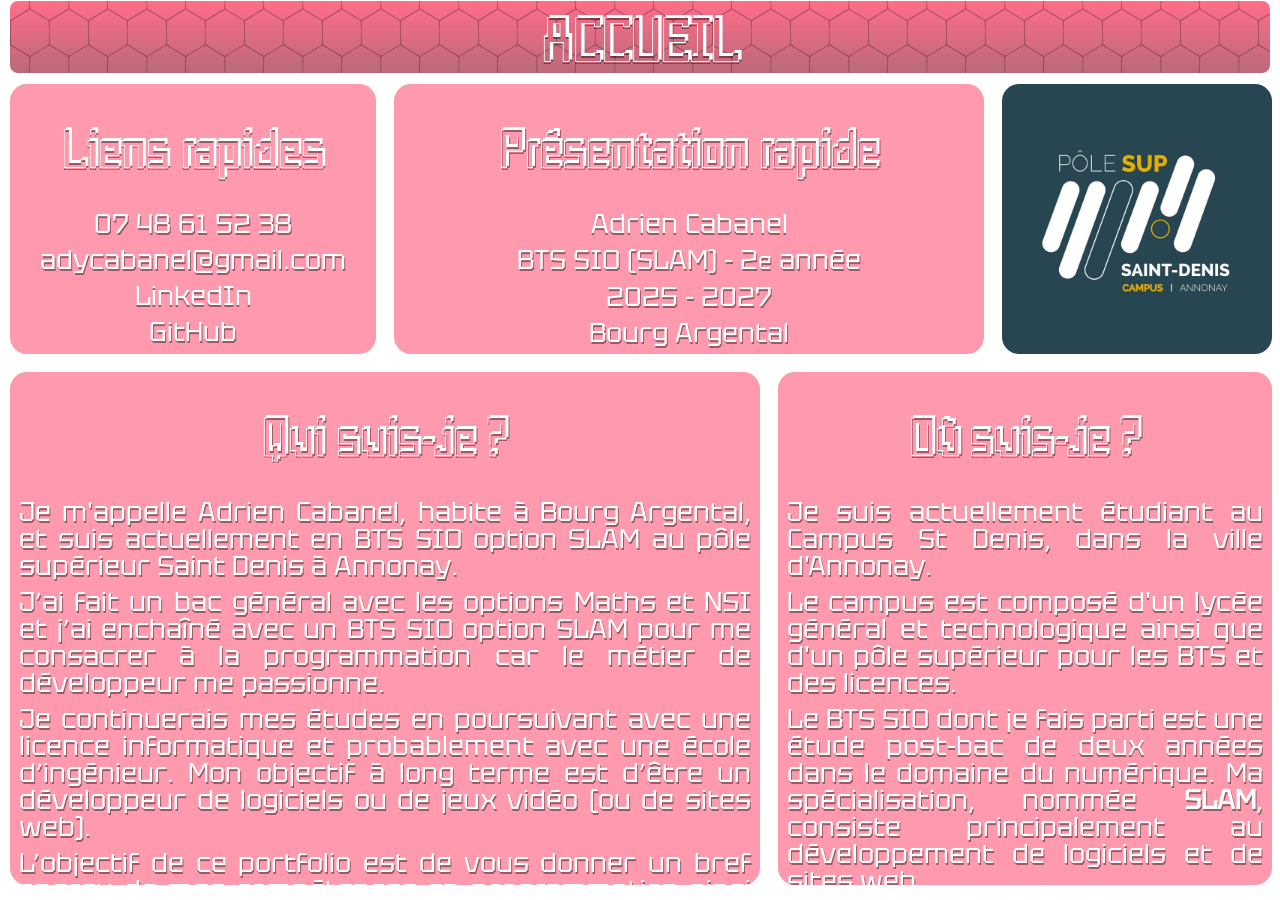
<file: Code/HTML/accueil.html>
<!DOCTYPE html>
<html lang="fr">
<link rel="stylesheet" href="../CSS/style.css">
	<head>
		<meta charset="UTF-8">
	</head>
		<body class="accueil">
			<header class="B01">ACCUEIL</header>
			
			<section class="r01">
				<article>
					<h1>Liens rapides</h1>
					<p>07 48 61 52 38</p>
					<p>adycabanel@gmail.com</p>
					<p>LinkedIn</p>
					<p>GitHub</p>
				</article>
			</section>
			
			<section class="r02">
				<article>
					<h1>Présentation rapide</h1>
					<p>Adrien Cabanel</p>
					<p>BTS SIO (SLAM) - 2<small>e</small> année</p>
					<p>2025 - 2027</p>
					<p>Bourg Argental</p>
				</article>
			</section>

			<section class="r03">
				<article>
					<img src="../../Assets/Images/schools_and_companies/pole_sup_st_denis.png" alt="Pôle sup. St Denis" />
				</article>
			</section>

			<section class="r04">
				<article>
					<h1>Qui suis-je ?</h1>
					<p>Je m'appelle Adrien Cabanel, habite à Bourg Argental, et suis actuellement en BTS SIO option SLAM au pôle supérieur Saint Denis à Annonay.</p>
					<p>J’ai fait un bac général avec les options Maths et NSI et j’ai enchaîné avec un BTS SIO option SLAM pour me consacrer à la programmation car le métier de développeur me passionne.</p>
					<p>Je continuerais mes études en poursuivant avec une licence informatique et probablement avec une école d’ingénieur. Mon objectif à long terme est d’être un développeur de logiciels ou de jeux vidéo (ou de sites web).</p>
					<p>L’objectif de ce portfolio est de vous donner un bref aperçu de mes compétences en programmation ainsi que de vous montrer les différents projets et stage réalisés.</p>
				</article>
			</section>

			<section class="r05">
				<article>
					<h1>Où suis-je ?</h1>
					<p>Je suis actuellement étudiant au Campus St Denis, dans la ville d'Annonay.</p>
					<p>Le campus est composé d'un lycée général et technologique ainsi que d'un pôle supérieur pour les BTS et des licences.</p>
					<p>Le BTS SIO dont je fais parti est une étude post-bac de deux années dans le domaine du numérique. Ma spécialisation, nommée <strong>SLAM</strong>, consiste principalement au développement de logiciels et de sites web.</p>
				</article>
			</section>

			<section class="r06">
				<article>
					<a href="mailto:adycabanel@gmail.com?subject=Contact via le Portfolio" target="_blank">
						<img class="icon" src="../../Assets/Images/others_icons/e-mail.png" alt="Lien courriel" />
					</a>
					<a href="https://www.linkedin.com/in/adrien-cabanel-4b7245231/" target="_blank">
						<img class="icon" src="../../Assets/Images/others_icons/linkedin.png" alt="LinkedIn" />
					</a>
					<a href="https://github.com/Adridrou42" target="_blank">
						<img class="icon" src="../../Assets/Images/devicons/github.svg" alt="GitHub" />
					</a>
				</article>
			</section>
		</body>

</html>
</file>
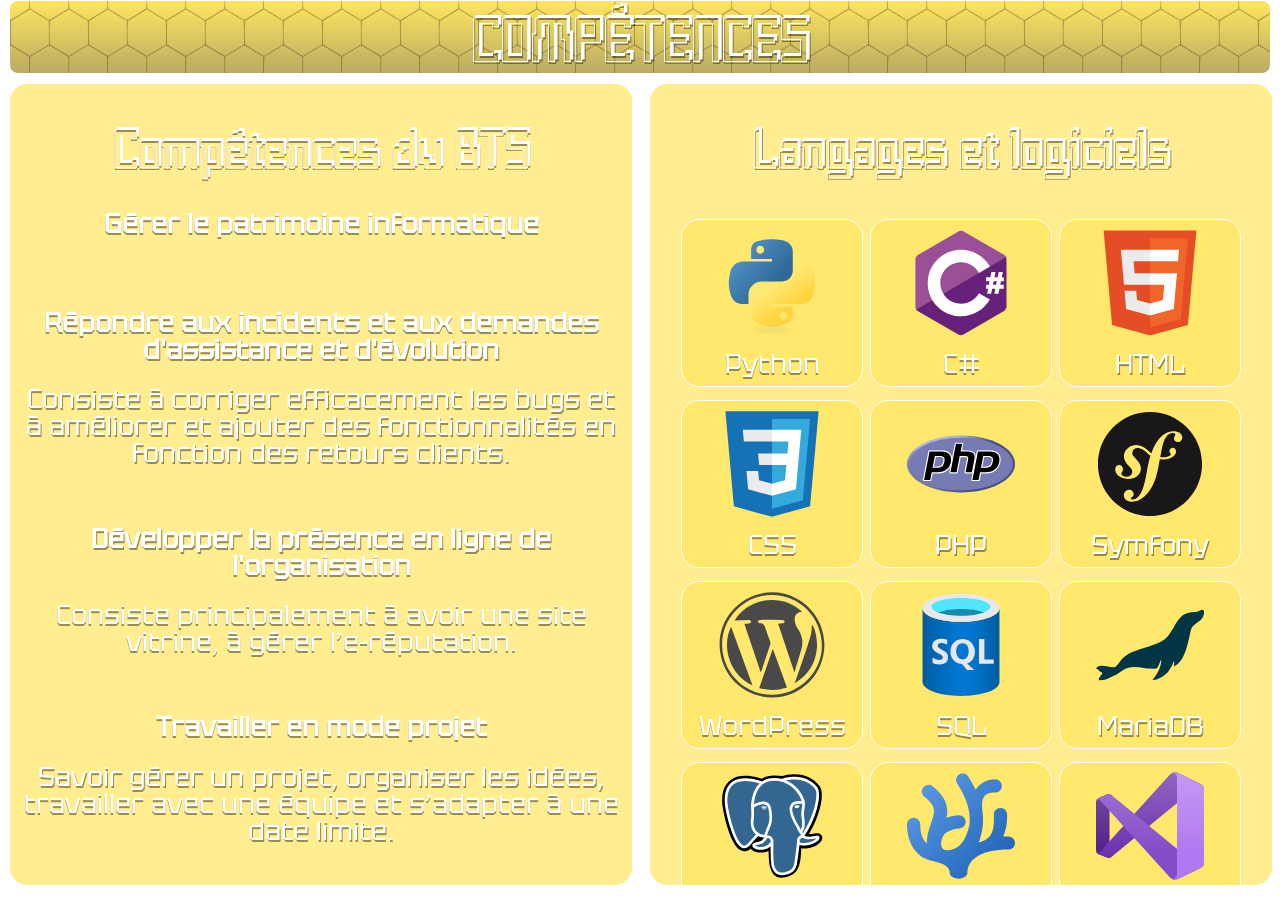
<file: Code/HTML/competences.html>
<!DOCTYPE html>
<html lang="fr">
<link rel="stylesheet" href="../CSS/style.css">
	<head>
		<meta charset="UTF-8">
	</head>
	<body class="competences page">
		<header class="B03">COMPÉTENCES</header>
		
        <section class="t01">
			<article class="langages">
				<h1>Langages et logiciels</h1>
				<article> <!-- Python -->
					<img class="prog_logo" alt="Python" src="../../Assets/Images/devicons/python.svg" />
					<br>Python
				</article>
				<article> <!-- C# -->
					<img class="prog_logo" alt="C#" src="../../Assets/Images/devicons/csharp.svg" />
					<br>C#
				</article>
				<article> <!-- HTML -->
					<img class="prog_logo" alt="HTML" src="../../Assets/Images/devicons/html.svg" />
					<br>HTML
				</article>
				<article> <!-- CSS -->
					<img class="prog_logo" alt="CSS" src="../../Assets/Images/devicons/css.svg" />
					<br>CSS
				</article>
				<article> <!-- PHP -->
					<img class="prog_logo" alt="PHP" src="../../Assets/Images/devicons/php.svg" />
					<br>PHP
				</article>
				<article> <!-- Symfony -->
					<img class="prog_logo" alt="Symfony" src="../../Assets/Images/devicons/symfony.svg" />
					<br>Symfony
				</article>
				<article> <!-- WordPress -->
					<img class="prog_logo" alt="WordPress" src="../../Assets/Images/devicons/wordpress.svg" />
					<br>WordPress
				</article>
				<article> <!-- SQL -->
					<img class="prog_logo" alt="SQL" src="../../Assets/Images/devicons/sql.svg" />
					<br>SQL
				</article>
				<article> <!-- MariaDB -->
					<img class="prog_logo" alt="MariaDB" src="../../Assets/Images/devicons/mariadb.svg" />
					<br>MariaDB
				</article>
				<article> <!-- PostgreSQL -->
					<img class="prog_logo" alt="PostgreSQL" src="../../Assets/Images/devicons/postgresql.svg" />
					<br>PostgreSQL
				</article>
				<article> <!-- VSCodium -->
					<img class="prog_logo" alt="VSCodium" src="../../Assets/Images/devicons/vscodium.svg" />
					<br>VSCodium
				</article>
				<article> <!-- Visual Studio -->
					<img class="prog_logo" alt="Visual Studio" src="../../Assets/Images/devicons/visualstudio.svg" />
					<br>Visual Studio
				</article>
				<article> <!-- Rider -->
					<img class="prog_logo" alt="Rider" src="../../Assets/Images/devicons/rider.svg" />
					<br>Rider
				</article>
				<article> <!-- Godot -->
					<img class="prog_logo" alt="Godot" src="../../Assets/Images/devicons/godot.svg" />
					<br>Godot
				</article>
				<article> <!-- Git -->
					<img class="prog_logo" alt="Git" src="../../Assets/Images/devicons/git.svg" />
					<br>Git
				</article>
				<article> <!-- Apache -->
					<img class="prog_logo" alt="Apache" src="../../Assets/Images/devicons/apache.svg" />
					<br>Apache
				</article>
				<article> <!-- Trello -->
					<img class="prog_logo" alt="Trello" src="../../Assets/Images/devicons/trello.svg" />
					<br>Trello
				</article>
				<br><br>
			</article>
		</section>

		<section class="t02">
			<article>
				<h1>Compétences du BTS</h1>

				<h2>Gérer le patrimoine informatique</h2>
				<br>

				<h2>Répondre aux incidents et aux demandes d'assistance et d'évolution</h2>
				<p>Consiste à corriger efficacement les bugs et à améliorer et ajouter des fonctionnalités en fonction des retours clients.</p>
				<br>

				<h2>Développer la présence en ligne de l'organisation</h2>
				<p>Consiste principalement à avoir une site vitrine, à gérer l’e-réputation.</p>
				<br>

				<h2>Travailler en mode projet</h2>
				<p>Savoir gérer un projet, organiser les idées, travailler avec une équipe et s’adapter à une date limite.</p>
				<br>

				<h2>Mettre à disposition des utilisateurs un service informatique</h2>
				<br>

				<h2>Organiser son développement professionnel</h2>
				<p>Consiste à savoir travailler en autonomie, sur différents projets et sur différents environnements de travail.</p>
			</article>
		</section>
	</body>
</html>
</file>
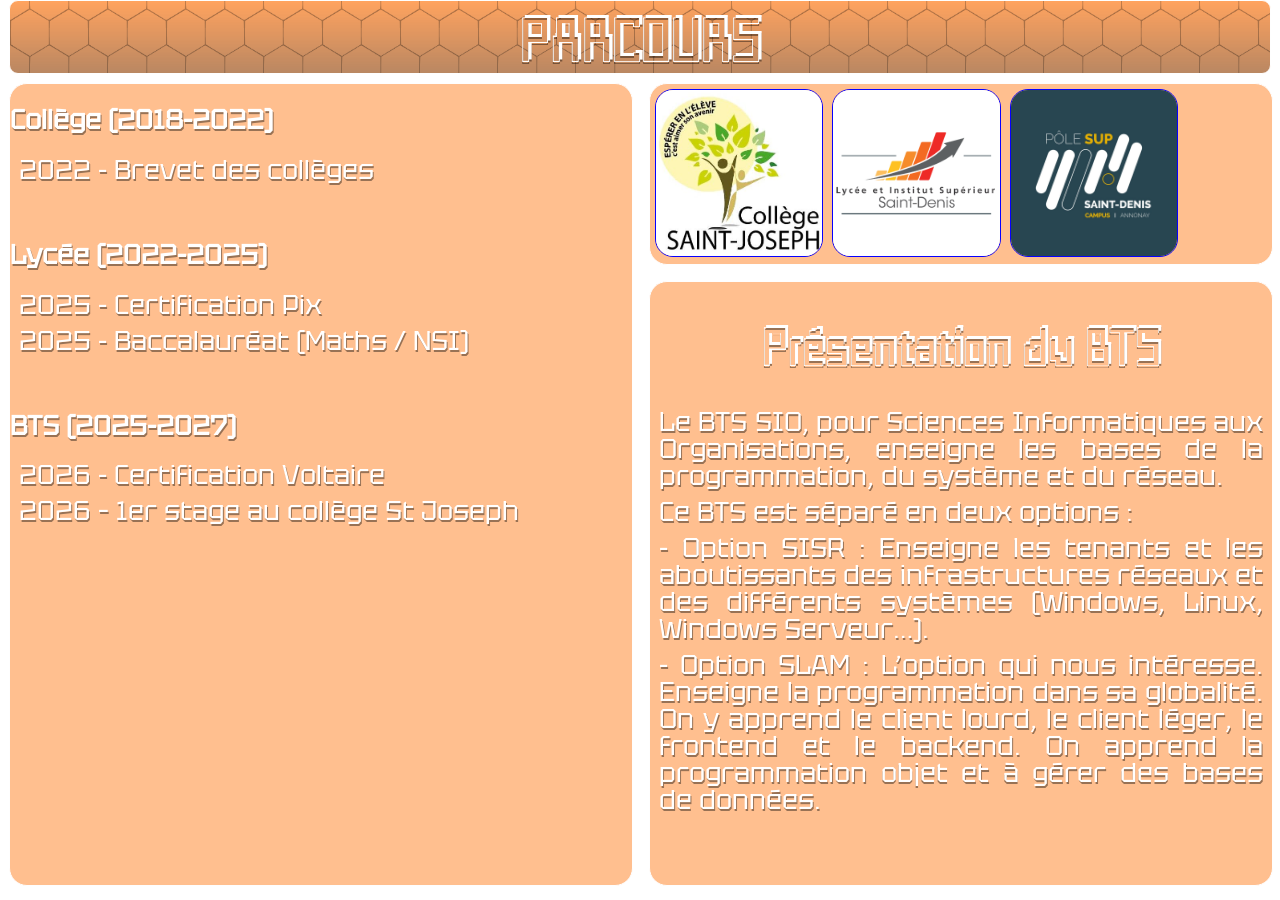
<file: Code/HTML/parcours.html>
<!DOCTYPE html>
<html lang="fr">
<link rel="stylesheet" href="../CSS/style.css">
	<head>
		<meta charset="UTF-8">
	</head>

	<body class="parcours page">
		<header class="B02">PARCOURS</header>
		

		<section class="s01">
			<article>
			<img src="../../Assets/Images/schools_and_companies/college_st_joseph.png" alt="Collège St Joseph" />
			<img src="../../Assets/Images/schools_and_companies/lycee_st_denis.png" alt="Lycée St Denis" />
			<img src="../../Assets/Images/schools_and_companies/pole_sup_st_denis.png" alt="Pôle sup. St Denis" />
			</article>
		</section>
		<section class="s02">
			<article>
				<h2>Collège (2018-2022)</h2>
				<p>2022 - Brevet des collèges</p>
				<br>
				<h2>Lycée (2022-2025)</h2>
				<p>2025 - Certification Pix</p>
				<p>2025 - Baccalauréat (Maths / NSI)</p>
				<br>
				<h2>BTS (2025-2027)</h2>
				<p>2026 - Certification Voltaire</p>
				<p>2026 – 1er stage au collège St Joseph</p>
			</article>
		</section>
		<section class="s03">
			<article>
				<h1>Présentation du BTS</h1>
				<p>Le BTS SIO, pour Sciences Informatiques aux Organisations, enseigne les bases de la programmation, du système et du réseau.</p>
				<p>Ce BTS est séparé en deux options :</p>
				<p>- Option SISR : Enseigne les tenants et les aboutissants des infrastructures réseaux et des différents systèmes (Windows, Linux, Windows Serveur…).</p>
				<p>- Option SLAM : L’option qui nous intéresse. Enseigne la programmation dans sa globalité. On y apprend le client lourd, le client léger, le frontend et le backend. On apprend la programmation objet et à gérer des bases de données. </p>
			</article>
		</section>
	</body>
</html>
</file>
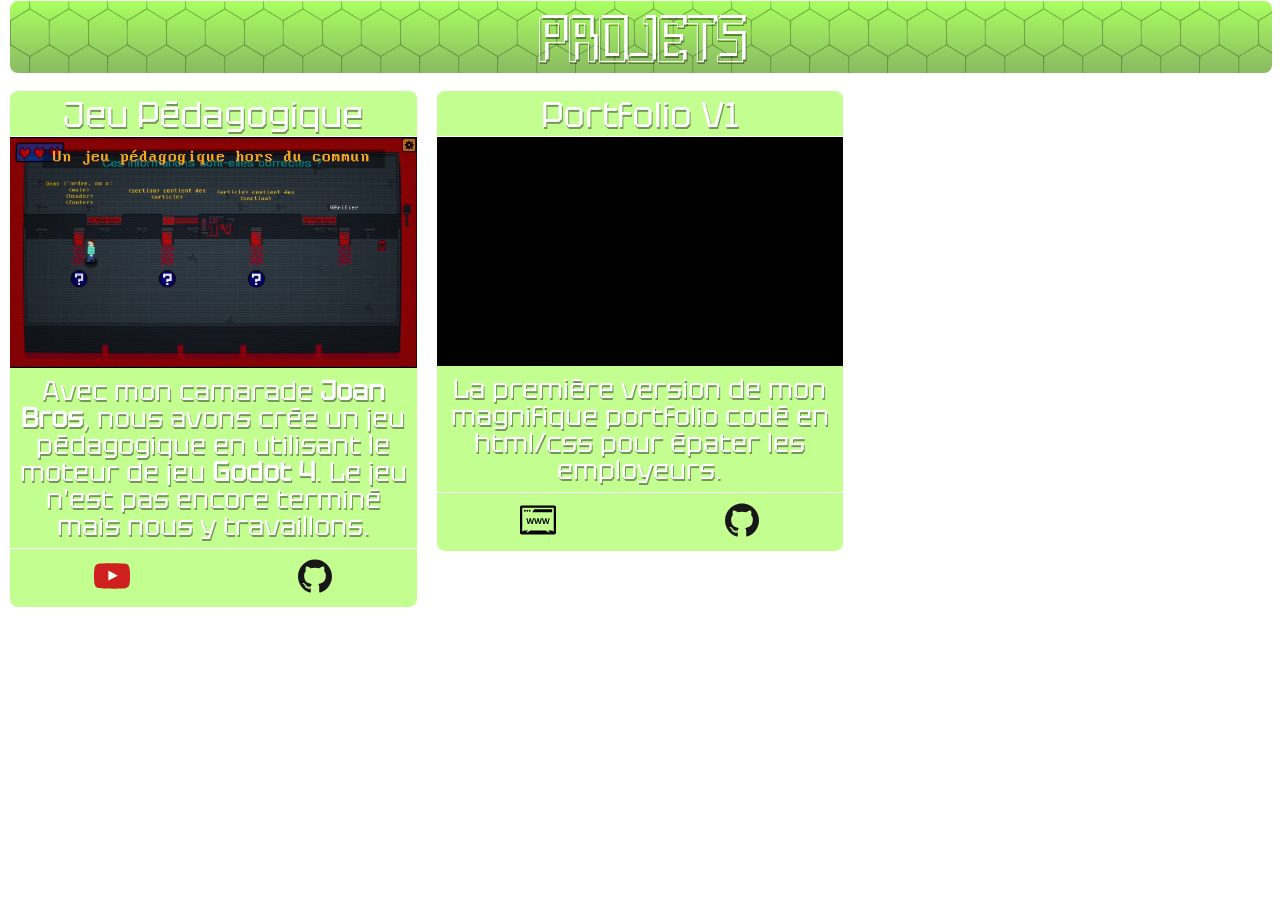
<file: Code/HTML/projets.html>
<!DOCTYPE html>
<html lang="fr">
<link rel="stylesheet" href="../CSS/style.css">
	<head>
		<meta charset="UTF-8">
	</head>
	<body class="projets page">
		<header class="B04">PROJETS</header>
		<main>

			<article>
				<div class="article_header">
					Jeu Pédagogique
				</div>
				<video loop autoplay><source src="../../Assets/Media/projects_video/jeu_pedagogique.webm" type="video/webm"></video>
				<p>Avec mon camarade <strong>Joan Bros</strong>, nous avons crée un jeu pédagogique en utilisant le moteur de jeu <strong>Godot 4</strong>. Le jeu n'est pas encore terminé mais nous y travaillons.</p>
				<div class="article_footer">
					<a href="https://youtu.be/sFs1Bs4XS9s" target="_blank"><img class="icon" alt="Youtube" src="../../Assets/Images/devicons/youtube.svg" /></a>
					<a href="https://github.com/Joanbros/JeuPedago" target="_blank"><img class="icon" alt="GitHub" src="../../Assets/Images/devicons/github.svg" /></a>
				</div>
			</article>

			<article>
				<div class="article_header">
					Portfolio V1
				</div>
				<video loop autoplay><source src="../../Assets/Media/projects_video/portfolio_v1.webm" type="video/webm"></video>	
				<p>La première version de mon magnifique portfolio codé en html/css pour épater les employeurs.</p>
				<div class="article_footer">
					<a href="https://adridrou42.github.io/Portfolio/" target="_blank"><img class="icon" alt="Page Web" src="../../Assets/Images/devicons/www.svg" /></a>
					<a href="https://github.com/Adridrou42/Portfolio" target="_blank"><img class="icon" alt="GitHub" src="../../Assets/Images/devicons/github.svg" /></a>
				</div>
			</article>

		</main>
	</body>
</html>
</file>
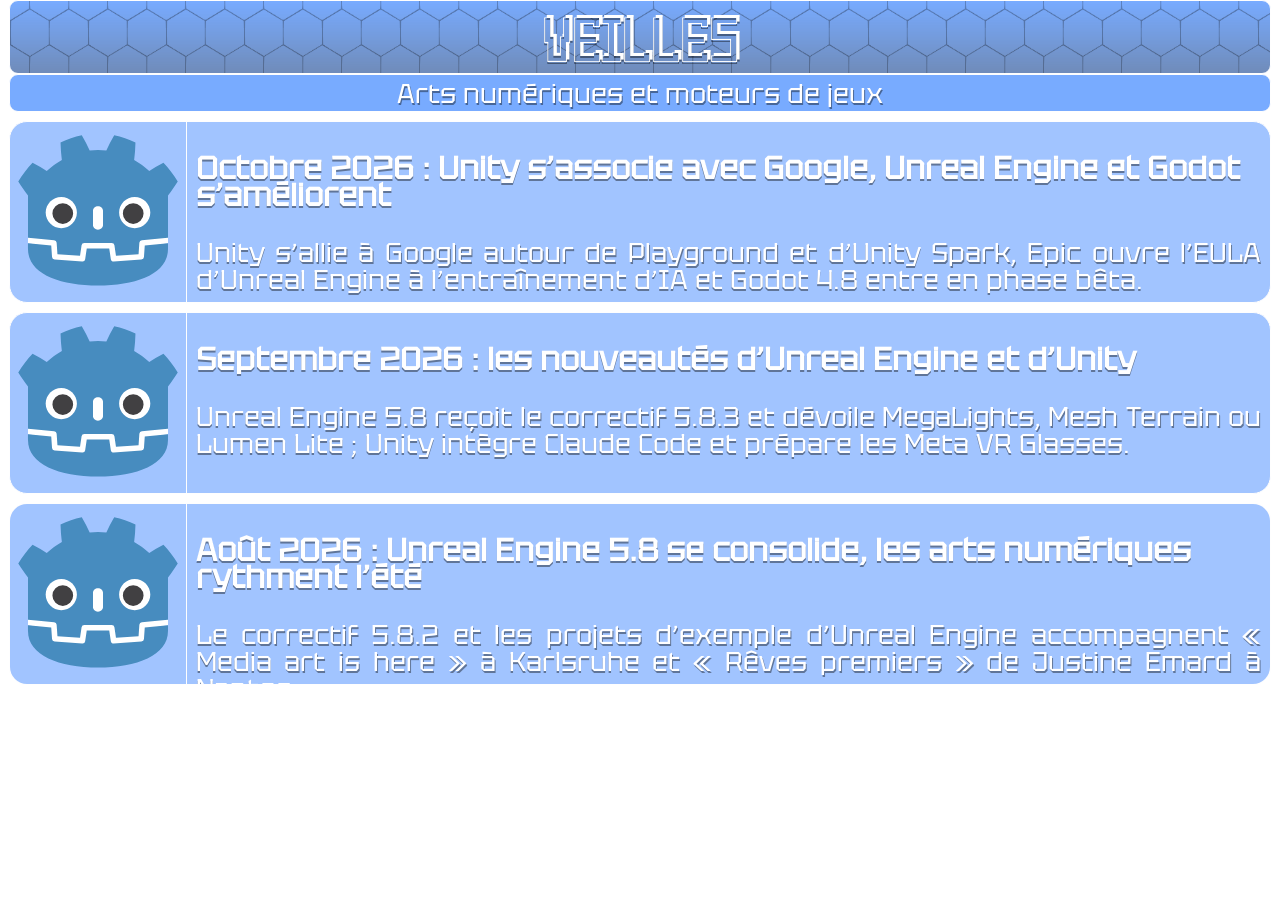
<file: Code/HTML/veilles.html>
<!DOCTYPE html>
<html lang="fr">
	<head>
		<meta charset="UTF-8">
		<title>Veilles technologiques</title>
		<link rel="stylesheet" href="../CSS/style.css">
	</head>
	<body class="veilles page">
		<header class="B05">VEILLES</header>
		<header class="B05 veille_header">Arts numériques et moteurs de jeux</header>
		
		<a href="veilles/2026-10.html">
			<article>
				<aside>
					<img src="../../Assets/Images/devicons/godot.svg"/>
				</aside>
				<h3>
					Octobre 2026 : Unity s’associe avec Google, Unreal Engine et Godot s’améliorent
				</h3>
				<p>Unity s’allie à Google autour de Playground et d’Unity Spark, Epic ouvre l’EULA d’Unreal Engine à l’entraînement d’IA et Godot 4.8 entre en phase bêta.</p>
			</article>
		</a>
		<a href="veilles/2026-09.html">
			<article>
				<aside>
					<img src="../../Assets/Images/devicons/godot.svg"/>
				</aside>
				<h3>
					Septembre 2026 : les nouveautés d’Unreal Engine et d’Unity
				</h3>
				<p>Unreal Engine 5.8 reçoit le correctif 5.8.3 et dévoile MegaLights, Mesh Terrain ou Lumen Lite ; Unity intègre Claude Code et prépare les Meta VR Glasses.</p>
			</article>
		</a>
		<a href="veilles/2026-08.html">
			<article>
				<aside>
					<img src="../../Assets/Images/devicons/godot.svg"/>
				</aside>
				<h3>
					Août 2026 : Unreal Engine 5.8 se consolide, les arts numériques rythment l’été
				</h3>
				<p>Le correctif 5.8.2 et les projets d’exemple d’Unreal Engine accompagnent « Media art is here » à Karlsruhe et « Rêves premiers » de Justine Emard à Nantes.</p>
			</article>
		</a>
	</body>
</html>
</file>
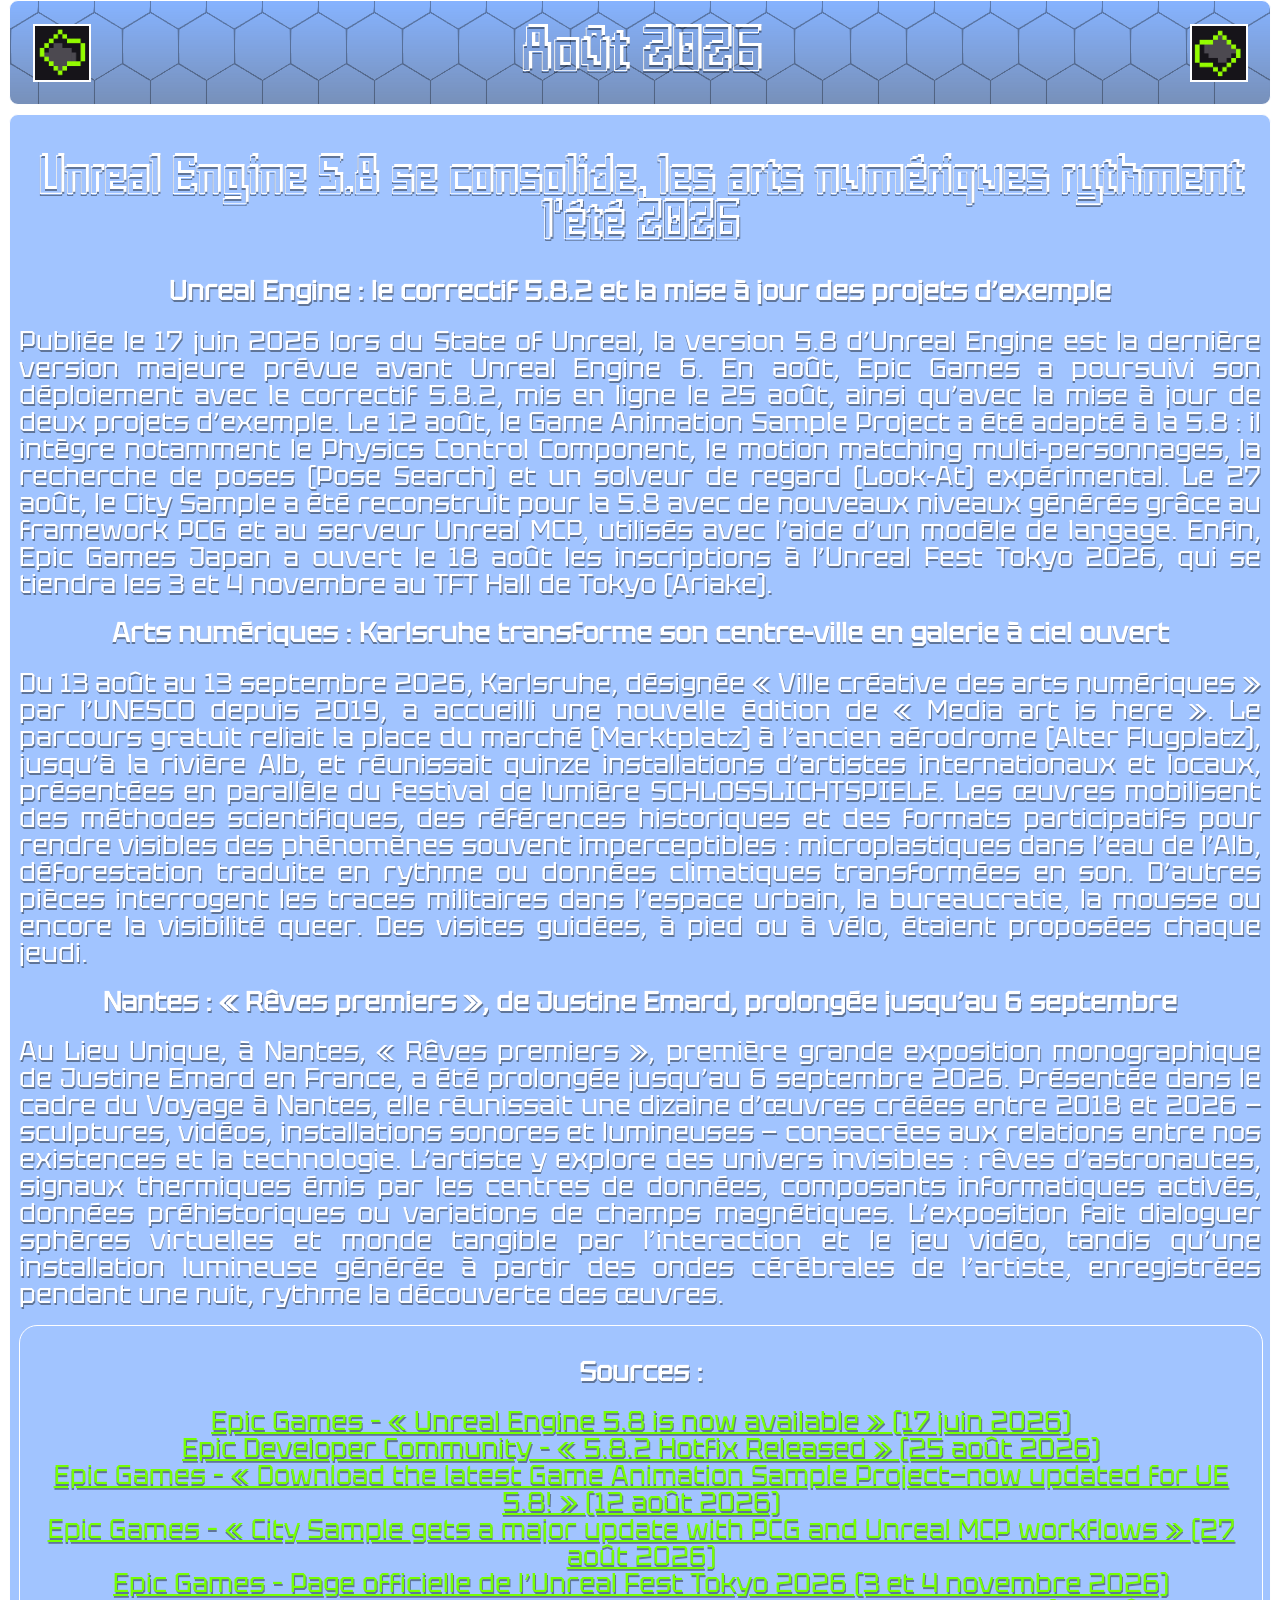
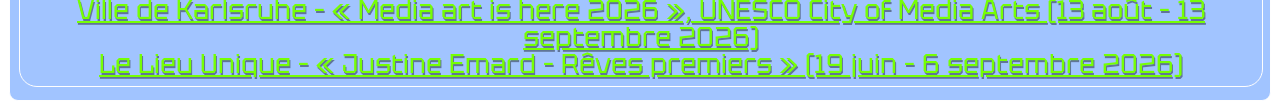
<file: Code/HTML/veilles/2026-08.html>
<!DOCTYPE html>
<html lang="fr">
<head>
    <meta charset="utf-8">
    <title>Veille technologique – Août 2026</title>
    <link rel="stylesheet" href="../../CSS/style.css">
</head>

<body class="article_veille">
    <header>
        <a href="./2026-08.html"><img class="header_left" src="../../../Assets/Images/others_icons/left.jpg" alt="Précédent"></a>
        <p>Août 2026</p>
        <a href="./2026-09.html"><img class="header_right" src="../../../Assets/Images/others_icons/right.jpg" alt="Suivant"></a>
    </header>

    <main>
        <h1>Unreal Engine 5.8 se consolide, les arts numériques rythment l’été 2026</h1>
        
        <h2>Unreal Engine : le correctif 5.8.2 et la mise à jour des projets d’exemple</h2>
        <p>
            Publiée le 17 juin 2026 lors du State of Unreal, la version 5.8 d’Unreal Engine est la
            dernière version majeure prévue avant Unreal Engine 6. En août, Epic Games a poursuivi
            son déploiement avec le correctif 5.8.2, mis en ligne le 25 août, ainsi qu’avec la mise à
            jour de deux projets d’exemple. Le 12 août, le Game Animation Sample Project a été adapté
            à la 5.8 : il intègre notamment le Physics Control Component, le motion matching
            multi-personnages, la recherche de poses (Pose Search) et un solveur de regard (Look-At)
            expérimental. Le 27 août, le City Sample a été reconstruit pour la 5.8 avec de nouveaux
            niveaux générés grâce au framework PCG et au serveur Unreal MCP, utilisés avec l’aide
            d’un modèle de langage. Enfin, Epic Games Japan a ouvert le 18 août les inscriptions à
            l’Unreal Fest Tokyo 2026, qui se tiendra les 3 et 4 novembre au TFT Hall de Tokyo (Ariake).
        </p>

        <h2>Arts numériques : Karlsruhe transforme son centre-ville en galerie à ciel ouvert</h2>
        <p>
            Du 13 août au 13 septembre 2026, Karlsruhe, désignée « Ville créative des arts numériques »
            par l’UNESCO depuis 2019, a accueilli une nouvelle édition de « Media art is here ». Le
            parcours gratuit reliait la place du marché (Marktplatz) à l’ancien aérodrome (Alter
            Flugplatz), jusqu’à la rivière Alb, et réunissait quinze installations d’artistes
            internationaux et locaux, présentées en parallèle du festival de lumière
            SCHLOSSLICHTSPIELE. Les œuvres mobilisent des méthodes scientifiques, des références
            historiques et des formats participatifs pour rendre visibles des phénomènes souvent
            imperceptibles : microplastiques dans l’eau de l’Alb, déforestation traduite en rythme ou
            données climatiques transformées en son. D’autres pièces interrogent les traces militaires
            dans l’espace urbain, la bureaucratie, la mousse ou encore la visibilité queer. Des visites
            guidées, à pied ou à vélo, étaient proposées chaque jeudi.
        </p>

        <h2>Nantes : « Rêves premiers », de Justine Emard, prolongée jusqu’au 6 septembre</h2>
        <p>
            Au Lieu Unique, à Nantes, « Rêves premiers », première grande exposition monographique de
            Justine Emard en France, a été prolongée jusqu’au 6 septembre 2026. Présentée dans le cadre
            du Voyage à Nantes, elle réunissait une dizaine d’œuvres créées entre 2018 et 2026 —
            sculptures, vidéos, installations sonores et lumineuses — consacrées aux relations entre
            nos existences et la technologie. L’artiste y explore des univers invisibles : rêves
            d’astronautes, signaux thermiques émis par les centres de données, composants informatiques
            activés, données préhistoriques ou variations de champs magnétiques. L’exposition fait
            dialoguer sphères virtuelles et monde tangible par l’interaction et le jeu vidéo, tandis
            qu’une installation lumineuse générée à partir des ondes cérébrales de l’artiste,
            enregistrées pendant une nuit, rythme la découverte des œuvres.
        </p>
        <article>
            <h2>Sources :</h2>
            <a target="_blank" href="https://www.unrealengine.com/news/unreal-engine-5-8-is-now-available">Epic Games – « Unreal Engine 5.8 is now available » (17 juin 2026)</a><br>
            <a target="_blank" href="https://forums.unrealengine.com/t/5-8-2-hotfix-released/2746335">Epic Developer Community – « 5.8.2 Hotfix Released » (25 août 2026)</a><br>
            <a target="_blank" href="https://www.unrealengine.com/tech-blog/download-the-latest-game-animation-sample-project-now-updated-for-ue-5-8">Epic Games – « Download the latest Game Animation Sample Project—now updated for UE 5.8! » (12 août 2026)</a><br>
            <a target="_blank" href="https://www.unrealengine.com/learning/city-sample-gets-a-major-update-with-pcg-and-unreal-mcp-workflows">Epic Games – « City Sample gets a major update with PCG and Unreal MCP workflows » (27 août 2026)</a><br>
            <a target="_blank" href="https://www.unrealengine.com/events/unreal-fest-tokyo-2026">Epic Games – Page officielle de l’Unreal Fest Tokyo 2026 (3 et 4 novembre 2026)</a><br>
            <a target="_blank" href="https://www.cityofmediaarts.de/en/events/media-art-is-here-2026">Ville de Karlsruhe – « Media art is here 2026 », UNESCO City of Media Arts (13 août – 13 septembre 2026)</a><br>
            <a target="_blank" href="https://www.lelieuunique.com/evenement/exposition-reves-premiers-justine-emard">Le Lieu Unique – « Justine Emard – Rêves premiers » (19 juin – 6 septembre 2026)</a>
        </article>
    </main>
</body>
</html>
</file>
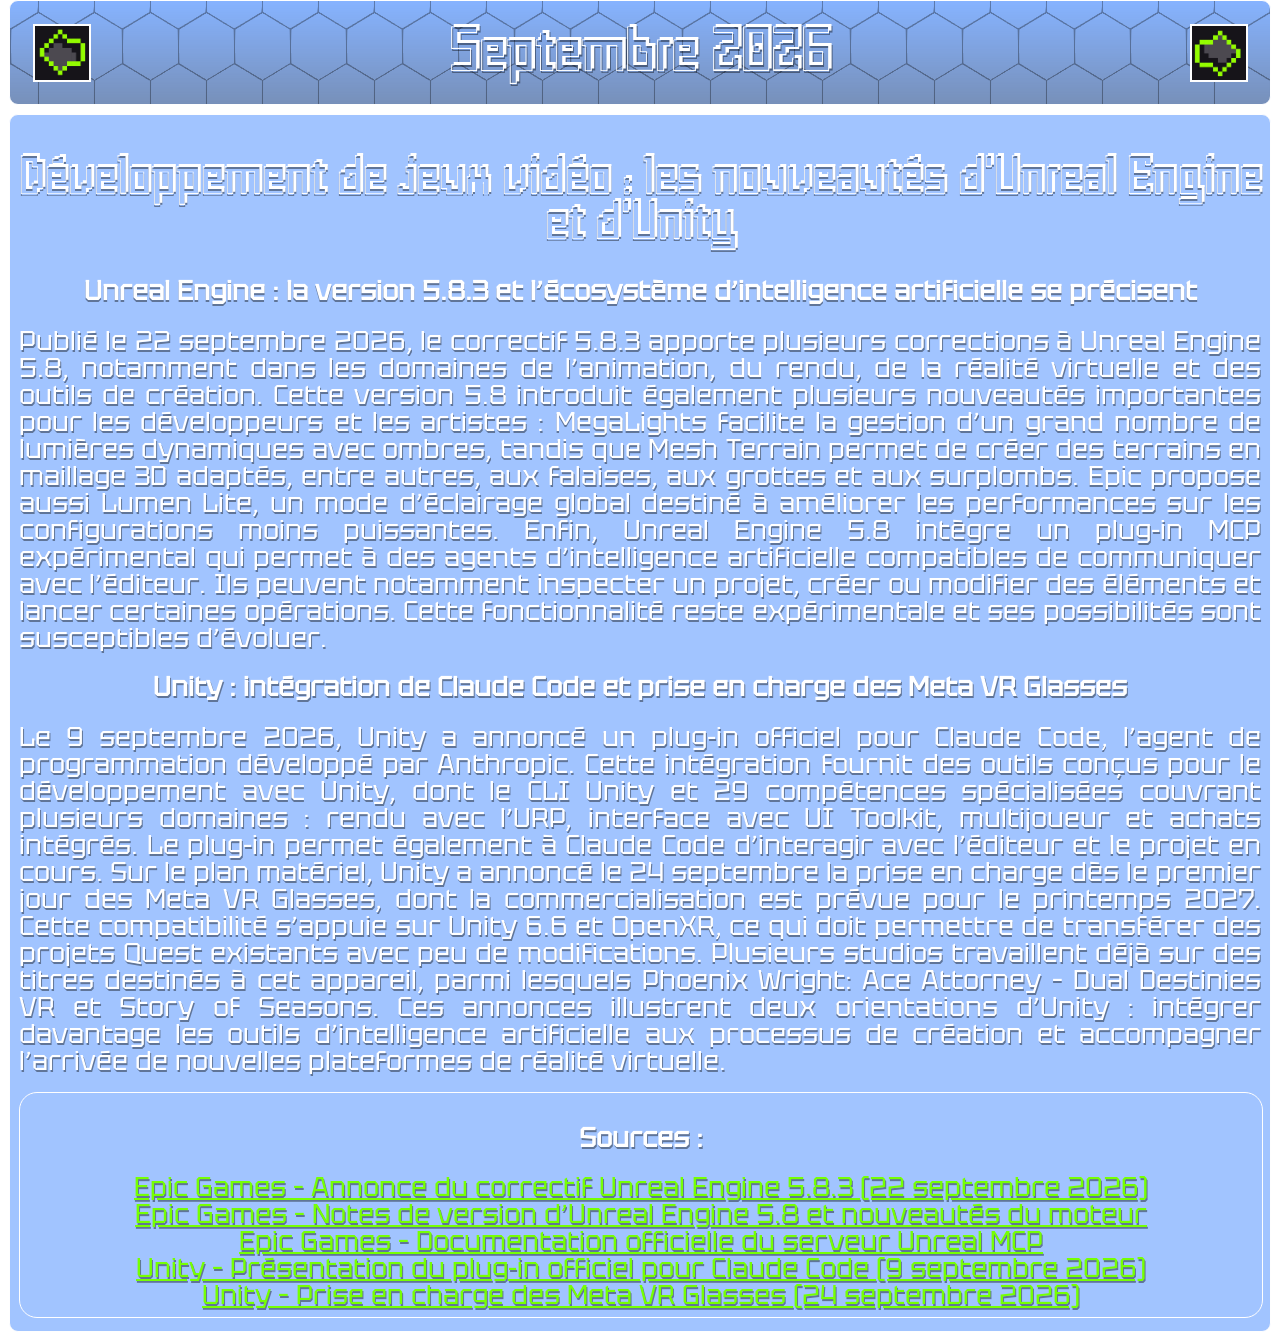
<file: Code/HTML/veilles/2026-09.html>
<!DOCTYPE html>
<html lang="fr">
<link rel="stylesheet" href="../../CSS/style.css">
<head>
    <meta charset="utf-8">
    <title>Veille technologique – Septembre 2026</title>
</head>

<body class="article_veille">
    <header>
        <a href="./2026-08.html"><img class="header_left" src="../../../Assets/Images/others_icons/left.jpg" alt="Précédent"></a>
        <p>Septembre 2026</p>
        <a href="./2026-10.html"><img class="header_right" src="../../../Assets/Images/others_icons/right.jpg" alt="Suivant"></a>
    </header>

    <main>
        <h1>Développement de jeux vidéo : les nouveautés d’Unreal Engine et d’Unity</h1>
        
        <h2>Unreal Engine : la version 5.8.3 et l’écosystème d’intelligence artificielle se précisent</h2>
        <p>
            Publié le 22 septembre 2026, le correctif 5.8.3 apporte plusieurs corrections à Unreal Engine 5.8,
            notamment dans les domaines de l’animation, du rendu, de la réalité virtuelle et des outils de création.
            Cette version 5.8 introduit également plusieurs nouveautés importantes pour les développeurs et les artistes :
            MegaLights facilite la gestion d’un grand nombre de lumières dynamiques avec ombres, tandis que Mesh Terrain
            permet de créer des terrains en maillage 3D adaptés, entre autres, aux falaises, aux grottes et aux surplombs.
            Epic propose aussi Lumen Lite, un mode d’éclairage global destiné à améliorer les performances sur les
            configurations moins puissantes. Enfin, Unreal Engine 5.8 intègre un plug-in MCP expérimental qui permet
            à des agents d’intelligence artificielle compatibles de communiquer avec l’éditeur. Ils peuvent notamment
            inspecter un projet, créer ou modifier des éléments et lancer certaines opérations. Cette fonctionnalité
            reste expérimentale et ses possibilités sont susceptibles d’évoluer.
        </p>

        <h2>Unity : intégration de Claude Code et prise en charge des Meta VR Glasses</h2>
        <p>
            Le 9 septembre 2026, Unity a annoncé un plug-in officiel pour Claude Code, l’agent de programmation
            développé par Anthropic. Cette intégration fournit des outils conçus pour le développement avec Unity,
            dont le CLI Unity et 29 compétences spécialisées couvrant plusieurs domaines : rendu avec l’URP,
            interface avec UI Toolkit, multijoueur et achats intégrés. Le plug-in permet également à Claude Code
            d’interagir avec l’éditeur et le projet en cours. Sur le plan matériel, Unity a annoncé le 24 septembre
            la prise en charge dès le premier jour des Meta VR Glasses, dont la commercialisation est prévue pour
            le printemps 2027. Cette compatibilité s’appuie sur Unity 6.6 et OpenXR, ce qui doit permettre de
            transférer des projets Quest existants avec peu de modifications. Plusieurs studios travaillent déjà
            sur des titres destinés à cet appareil, parmi lesquels Phoenix Wright: Ace Attorney – Dual Destinies VR
            et Story of Seasons. Ces annonces illustrent deux orientations d’Unity : intégrer davantage les outils
            d’intelligence artificielle aux processus de création et accompagner l’arrivée de nouvelles plateformes
            de réalité virtuelle.
        </p>
        <article>
            <h2>Sources :</h2>
            <a target="_blank" href="https://forums.unrealengine.com/t/5-8-3-hotfix-released/2833315">Epic Games – Annonce du correctif Unreal Engine 5.8.3 (22 septembre 2026)</a><br>
            <a target="_blank" href="https://dev.epicgames.com/documentation/unreal-engine/unreal-engine-5-8-release-notes?lang=en-US">Epic Games – Notes de version d’Unreal Engine 5.8 et nouveautés du moteur</a><br>
            <a target="_blank" href="https://dev.epicgames.com/documentation/unreal-engine/unreal-mcp-in-unreal-editor?application_version=5.8">Epic Games – Documentation officielle du serveur Unreal MCP</a><br>
            <a target="_blank" href="https://unity.com/blog/unity-plugin-for-claude-code">Unity – Présentation du plug-in officiel pour Claude Code (9 septembre 2026)</a><br>
            <a target="_blank" href="https://unity.com/blog/build-for-meta-vr-glasses-with-unity">Unity – Prise en charge des Meta VR Glasses (24 septembre 2026)</a>
        </article>
    </main>
</body>
</html>
</file>
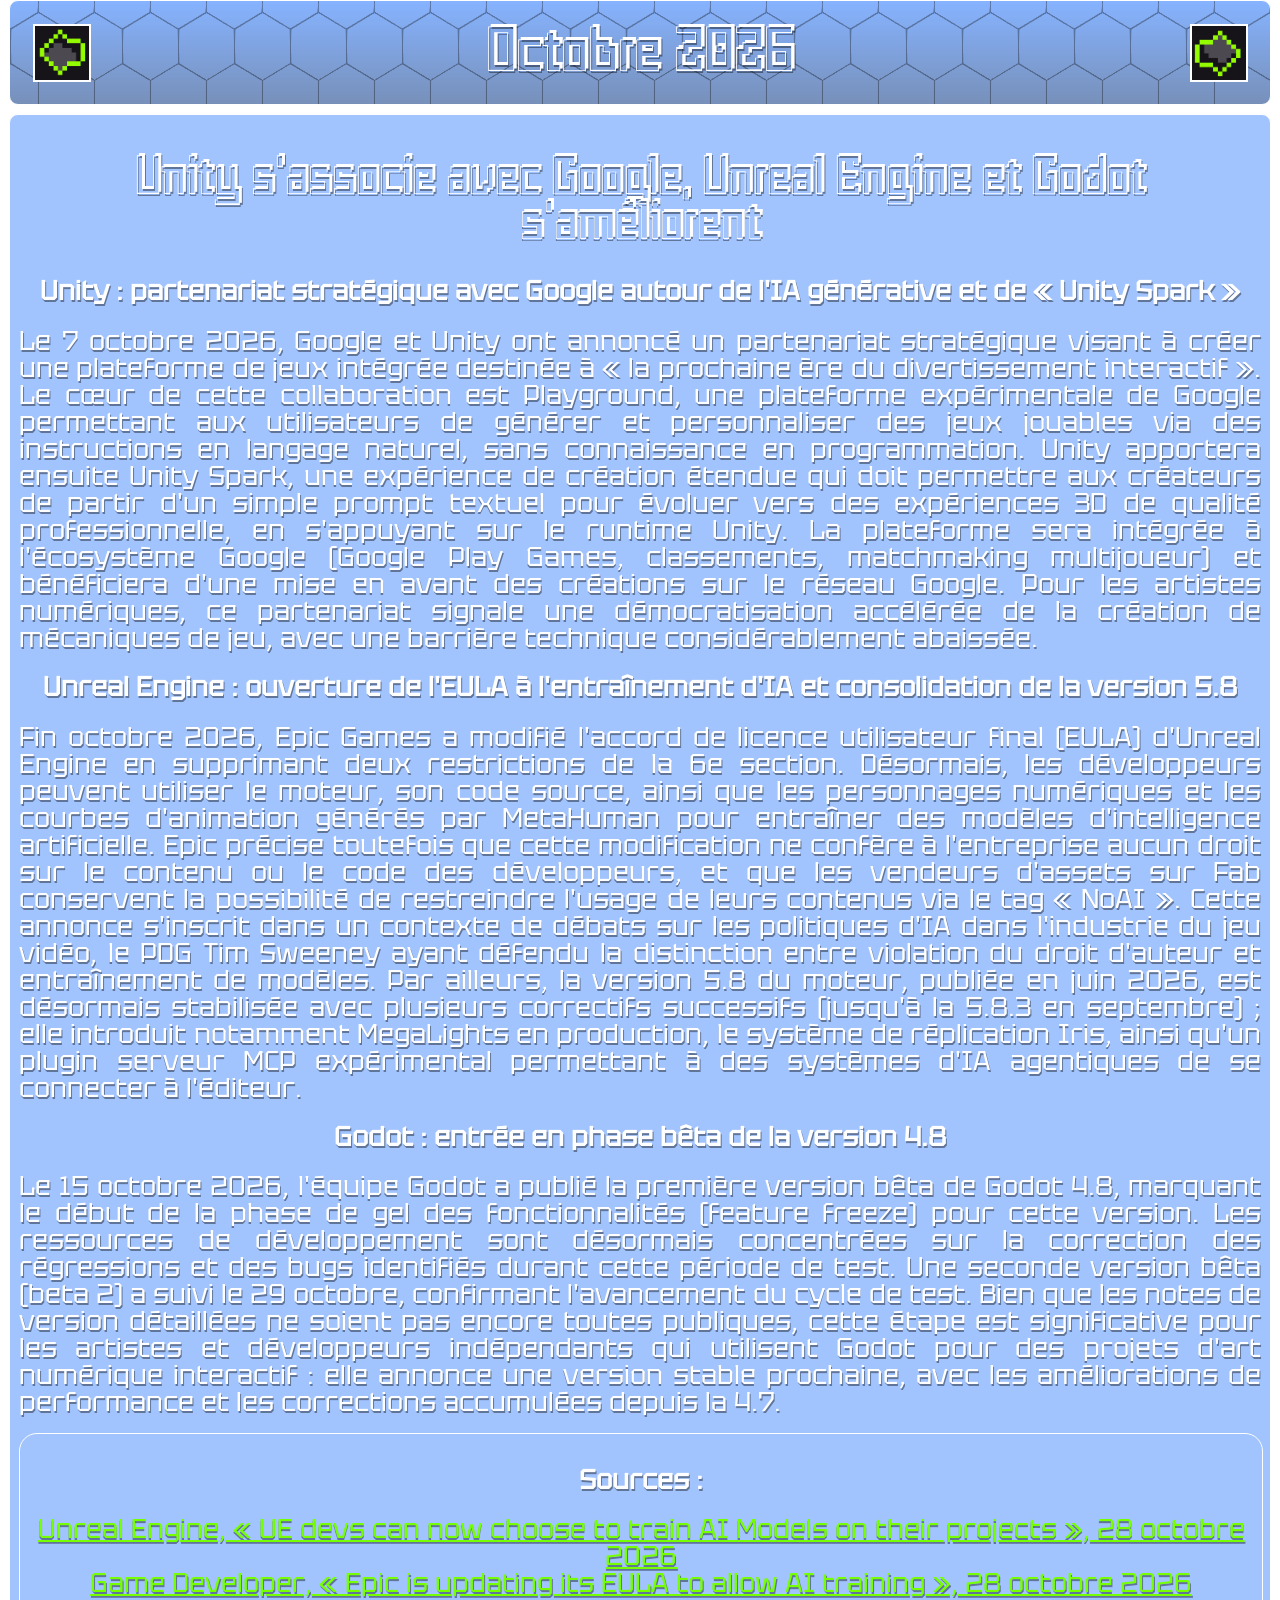
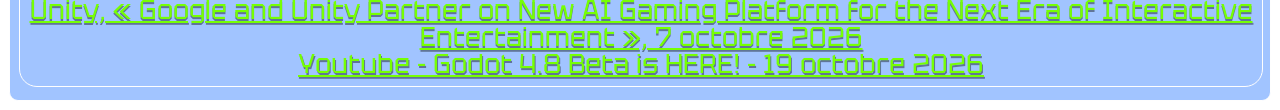
<file: Code/HTML/veilles/2026-10.html>
<!DOCTYPE html>
<html lang="">
<link rel="stylesheet" href="../../CSS/style.css">
<head>
    <meta charset="utf-8">
    <title></title>
</head>

<body class="article_veille">
    <header>
        <a href="./2026-09.html"><img class="header_left" src="../../../Assets/Images/others_icons/left.jpg" alt="Précédant"></a>
        <p>Octobre 2026</p>
        <a href="./2026-10.html"><img class="header_right" src="../../../Assets/Images/others_icons/right.jpg" alt="Suivant"></a>
    </header>

    <main>
        <h1>Unity s’associe avec Google, Unreal Engine et Godot s’améliorent</h1>
        
        <h2>Unity : partenariat stratégique avec Google autour de l'IA générative et de « Unity Spark »</h2>
        <p>
            Le 7 octobre 2026, Google et Unity ont annoncé un partenariat stratégique visant à créer une 
            plateforme de jeux intégrée destinée à « la prochaine ère du divertissement interactif ». Le 
            cœur de cette collaboration est Playground, une plateforme expérimentale de Google permettant 
            aux utilisateurs de générer et personnaliser des jeux jouables via des instructions en langage 
            naturel, sans connaissance en programmation. Unity apportera ensuite Unity Spark, une expérience 
            de création étendue qui doit permettre aux créateurs de partir d'un simple prompt textuel 
            pour évoluer vers des expériences 3D de qualité professionnelle, en s'appuyant sur le runtime 
            Unity. La plateforme sera intégrée à l'écosystème Google (Google Play Games, classements, 
            matchmaking multijoueur) et bénéficiera d'une mise en avant des créations sur le réseau 
            Google. Pour les artistes numériques, ce partenariat signale une démocratisation accélérée 
            de la création de mécaniques de jeu, avec une barrière technique considérablement abaissée.
        </p>

        <h2>Unreal Engine : ouverture de l'EULA à l'entraînement d'IA et consolidation de la version 5.8</h2>
        <p>
            Fin octobre 2026, Epic Games a modifié l'accord de licence utilisateur final (EULA) d'Unreal 
            Engine en supprimant deux restrictions de la 6e section. Désormais, les développeurs peuvent 
            utiliser le moteur, son code source, ainsi que les personnages numériques et les courbes d'animation 
            générés par MetaHuman pour entraîner des modèles d'intelligence artificielle. Epic précise toutefois 
            que cette modification ne confère à l'entreprise aucun droit sur le contenu ou le code des 
            développeurs, et que les vendeurs d'assets sur Fab conservent la possibilité de restreindre l'usage 
            de leurs contenus via le tag « NoAI ». Cette annonce s'inscrit dans un contexte de débats sur 
            les politiques d'IA dans l'industrie du jeu vidéo, le PDG Tim Sweeney ayant défendu la distinction 
            entre violation du droit d'auteur et entraînement de modèles. Par ailleurs, la version 5.8 du moteur, 
            publiée en juin 2026, est désormais stabilisée avec plusieurs correctifs successifs (jusqu'à la 5.8.3 
            en septembre) ; elle introduit notamment MegaLights en production, le système de réplication Iris, 
            ainsi qu'un plugin serveur MCP expérimental permettant à des systèmes d'IA agentiques de se connecter 
            à l'éditeur.
        </p>

        <h2>Godot : entrée en phase bêta de la version 4.8</h2>
        <p>
            Le 15 octobre 2026, l'équipe Godot a publié la première version bêta de Godot 4.8, marquant 
            le début de la phase de gel des fonctionnalités (feature freeze) pour cette version. Les 
            ressources de développement sont désormais concentrées sur la correction des régressions et 
            des bugs identifiés durant cette période de test. Une seconde version bêta (beta 2) a suivi le 
            29 octobre, confirmant l'avancement du cycle de test. Bien que les notes de version détaillées 
            ne soient pas encore toutes publiques, cette étape est significative pour les artistes et développeurs 
            indépendants qui utilisent Godot pour des projets d'art numérique interactif : elle annonce une 
            version stable prochaine, avec les améliorations de performance et les corrections accumulées 
            depuis la 4.7.
        </p>
        <article>
            <h2>Sources :</h2>
            <a target="_blank" href="https://www.unrealengine.com/ue-devs-can-now-choose-to-train-ai-models-on-their-projects">Unreal Engine, « UE devs can now choose to train AI Models on their projects », 28 octobre 2026</a><br>
            <a target="_blank" href="https://www.gamedeveloper.com/programming/epic-is-updating-the-eula-to-allow-ai-training-on-outputs-from-unreal-engine-and-metahuman#1">Game Developer, « Epic is updating its EULA to allow AI training », 28 octobre 2026</a><br>
            <a target="_blank" href="https://unity.com/fr/news/google-and-unity-partner-on-new-ai-gaming-platform-for-the-next-era-of-interactive-entertainment?_bhlid=6a3fad95158280b161d71294c84c4e2cd9c1db9d#1">Unity, « Google and Unity Partner on New AI Gaming Platform for the Next Era of Interactive Entertainment », 7 octobre 2026</a><br>
            <a target="_blank" href="https://youtu.be/Ewrsm7qvZKY">Youtube - Godot 4.8 Beta is HERE! - 19 octobre 2026</a>
        </article>
    </main>
</body>
</html>
</file>
<file: Code/CSS/style.css>
/*----------====={Polices d'écriture}=====-----------*/
@font-face { /* Corps de texte */
   	font-family : Texte;
	src: url(../../Assets/Fonts/Tektur_Regular.ttf);}

@font-face { /* Titre */
   	font-family : Titre;
	src: url(../../Assets/Fonts/Templo_Sombra.ttf);}


/*-----------------====={Body}=====------------------*/
html { /* Configurations générales. */
	font-family : Texte;
	font-size: 3dvh;
	line-height: 3dvh;
	text-align: center;
	color : #ffffff;
	text-shadow: 0.1dvh 0.2dvh rgb(0, 0, 0, 0.404);
	
	scrollbar-color: #00000070 #00000000;
  	scrollbar-width: thin;
}

body {
	margin: 0;
	overflow-y: visible;
}

.main {
    margin-left: 5dvh;
    margin-right: 5dvh;
    background-image: url("../../Assets/Images/debug_wallpaper.jpg");
    background-size: cover;
	overflow: hidden;
}


@media (max-width: 160dvh) { /* Adaptativité à un écran de portable */
	.main {
		margin-left: 1dvh;
		margin-right: 1dvh;
	}
}


/*----------------====={Navigation}=====-----------------*/
nav { /* Position des boutons. */
    display: flex;
    justify-content: space-between;
    padding: 0;
	overflow-x: auto;
}

nav > a { /* Style des boutons. */
    border-radius: 0.5dvh;
	border: solid, 0.2dvh, #fefefe;
    padding: 1dvh;
    margin: 1dvh;
    width: 100%;
    text-decoration: none;
    color: #DDDDDD;
    transition: box-shadow 0.3s;
}

.B01 {background-color: #FF1744A0;}
.B02 {background-color: #FF6D00A0;}
.B03 {background-color: #FFD600A0;}
.B04 {background-color: #76FF03A0;}
.B05 {background-color: #2979FFA0;}
.B06 {background-color: #D500F9A0;}

nav > .B01:hover {box-shadow: 0 0 2dvh 0.3dvh #FF1744;}
nav > .B02:hover {box-shadow: 0 0 2dvh 0.3dvh #FF6D00;}
nav > .B03:hover {box-shadow: 0 0 2dvh 0.3dvh #FFD600;}
nav > .B04:hover {box-shadow: 0 0 2dvh 0.3dvh #76FF03;}
nav > .B05:hover {box-shadow: 0 0 2dvh 0.3dvh #2979FF;}
nav > .B06:hover {box-shadow: 0 0 2dvh 0.3dvh #D500F9;}


/*----------------====={Entête}=====-----------------*/
header {
    font-family: Titre;
    font-size: 7dvh;
    padding: 2.5dvh;
	margin-left: 1dvh;
	margin-right: 1dvh;
    border-radius: 1dvh;
	border: solid, 0.2dvh, #fefefe;
	background-image: url("../../Assets/Images/header_background.png");
	background-size: contain;
}


/*---------------====={Corps de texte}=====---------------*/

/* =========== GÉNÉRAL ============ */

/* Taille du conteneur. */
main {
	height:93dvh;
} 	

h1 {
	font-family: Titre;
	font-size: 6dvh;
	font-weight: 100;
	line-height: 2dvh;
	text-align: center;
}

h2 {
	font-size: 3dvh;
}

h3 {
	text-align: left;
}

iframe {
	width: 100%;
	height: 100%;
	border: none;
}

section {
	display: block;
	padding: 1dvh;
	float: left;
}

article {
    border-radius: 2dvh;
	border: solid, 0.2dvh, #fefefe;
    display: inline-block;
    transition: background-color 0.3s;
	overflow-y: auto;
}

section > article {
	width: 100%;
	height: 100%;
}

p {
	margin: 1dvh;
}

img {
	transition: filter 0.3s;
}

/* =========== ACCUEIL ============ */

.accueil > section > article {
	background-color: #FF174470;
}

.accueil > section > article:hover {
	background-color: #FF174480;
}

.r01 {
	width: calc(30% - 2dvh);
	height: 30dvh;
}

.r02 {
	width: calc(70% - 34dvh);
	height: 30dvh;
}

.r03 {
	float: right;
	width: 30dvh;
	height: 30dvh;
}

.r03 > article {
	overflow: hidden;
}

.r03 > article > img {
	height: 100%;
}

.r03 > article > img:hover {
	filter: brightness(90%);
}

.r04 {
	width: calc(60% - 2dvh);
	height: 57dvh;
	text-align: justify;
}

.r05 {
	width: calc(40% - 2dvh);
	height: 57dvh;
	text-align: justify;
}

.r06 {
	display: none;
	overflow: hidden;
	margin-bottom: 1dvh;
}

.r06 > article {
	display: flex;
	align-items: center;
	justify-content: space-evenly;
	overflow: hidden;
	padding-top: 1dvh;
}

.r06 > article .icon {
	height: 6dvh;
}

@media (max-width: 140dvh) {
	.r02, .r03, .r04, .r05, .r06 {
		width: calc(100% - 2dvh);
		height: auto;
		padding-bottom: 0;
	}

	.r01 {
		display: none;
	}

	.r02 {
		height: 30dvh;
		width: calc(100% - 34dvh);
	}

	.r03 {
		width: 30dvh;
		height: 30dvh;
	}

	.r06 {
		display: block;
	}
}

@media (max-width: 80dvh) {
	.r02 {
		height: 30dvh;
		width: calc(100% - 2dvh);
	}

	.r03 {
		width: calc(100% - 2dvh);
	}
}

/* =========== PARCOURS ============ */

.parcours > section > article {
	background-color: #FF6D0070;
}

.parcours > section > article:hover {
	background-color: #FF6D0080;
}

.s01 {
	float: right;
	width: calc(50% - 2dvh);
	height: 20dvh;
	text-align: left;
}

.s01 > article > img {
	height: calc(100% - 1.5dvh);
	margin: 0.5dvh;
	display: block;
	float: left;
    border-radius: 2dvh;
	border: solid, 0.2dvh, #0800ff;
}

.s01 > article > img:hover {
	filter: brightness(90%);
}

.s02 {
	width: calc(50% - 2dvh);
	height: 89dvh;
	text-align: left;
}

.s03 {
	width: calc(50% - 2dvh);
	height: 67dvh;
	text-align: justify;
}

@media (max-width: 140dvh) {
	.s01, .s02, .s03 {
		width: calc(100% - 2dvh);
		height: auto;
		padding-bottom: 0;
	}
	.s01 > article > img {
		height: 15dvh;
	}
}

/* =========== COMPÉTENCES ============ */

.competences > section > article {
	background-color: #FFD60070;
}

.competences > section > article:hover {
	background-color: #FFD60080;
}

.t01 {
	float: right;
	width: calc(50% - 2dvh);
	height: 89dvh;
}

.t02 {
	float: left;
	width: calc(50% - 2dvh);
	height: 89dvh;
}

.langages > article {
	width: 20dvh;
	display: inline-block;
	background-color: #FFD60040;
	font-size: 3dvh;
	padding-bottom: 1dvh;
	margin-top: 1dvh;
}

.langages > article:hover {
	background-color: #FFD60090;
}

.prog_logo {
	height: 12dvh;
	margin: 1dvh;
}

@media (max-width: 140dvh) {
	.t01, .t02 {
		width: calc(100% - 2dvh);
		height: auto;
		padding-bottom: 0;
	}
}

/* =========== PROJETS ============ */

.projets > header {
	position: fixed;
	width: calc(100% - 7dvh);
}

.projets > main {
	column-width: 40dvh;
	column-count: auto;
	column-fill: balance;
	column-gap: 2dvh;
	height: auto;
	min-height: 90dvh;
	padding-left: 1dvh;
	padding-right: 1dvh;
	padding-top: 10dvh;
}

.projets > main > article {
	background-color: #76FF0370;
	border-radius: 1dvh;
	display: block;
	width: auto;
	margin: 0 0 2dvh;
	/* Empêche une carte d'être coupée entre deux colonnes. */
	break-inside: avoid;
	-webkit-column-break-inside: avoid;
	page-break-inside: avoid;
}

.projets > main > article:hover {
	background-color: #76FF0380;
}

article > video {
	display: block;
	width: 100%;
}

.article_header {
	font-size: 4dvh;
	padding: 1dvh;
	border-bottom: solid 0.2dvh #FEFEFE;
}

.article_footer {
	margin-top: 1dvh;
	border-top: solid 0.2dvh #FEFEFE;
	display: flex;
}

.article_footer > a {
	padding: 1dvh;
	display: inline-block;
	width: 100%;
	border-radius: 1dvh;
    transition: background-color 0.3s;
}

.article_footer > a:hover {
	background-color: #76FF03A0;
}

.icon {
	height: 4dvh;
}

/* =========== VEILLES ============ */

.veille_header {
	font-family: texte;
	font-size: 3dvh;
	padding: 0.5dvh;
	background-image: none;
}

.veilles > a {
	text-decoration: none;
	color: #FFFFFF;
}

.veilles > a > article {
	background-color: #2979FF70;
	display: block;
	margin: 1dvh;
	margin-bottom: 0%;
	height: 20dvh;
}

.veilles > a > article:hover {
	background-color: #2979FF90;
}

.veilles > a > article > aside {
	float: left;
	border-right: solid 0.2dvh #FEFEFE;
	margin-right: 1dvh;
}

.veilles > a > article > p {
	text-align: justify;
}

aside > img {
	height: 19.5dvh;
	width: auto;
}

/* === Articles === */

header > a > img {
	height: 6dvh;
	border: solid 0.3dvh #fefefe;
}

.article_veille > header {
	display: flex;
	justify-content:space-between ;
	background-color: #2979FF90;
}

.article_veille > main {
	background-color: #2979FF70;
	border: solid 0.2dvh #FEFEFE;
	height: auto;
	margin: 1dvh;
	border-radius: 1dvh;
}

.article_veille > main > p {
	text-align: justify;
}

.article_veille > main > h1 {
	line-height: 5dvh;
}

.article_veille > main > article {
	margin: 1dvh;
	padding: 1dvh;
	width: calc(100% - 4dvh);
}

.article_veille > main > article > a {
	color: #76FF03;
}
/* =========== CONTACT ============ */

.contact > section > article {
	background-color: #D500F970;
}

.contact > section > article:hover {
	background-color: #D500F980;
}

.u01 {
	float: right;
	width: calc(70% - 2dvh);
	height: 89dvh;
}

.u02 {
	width: calc(30% - 2dvh);
	height: 89dvh;
}

.u02 > article > article {
	margin: 1dvh;
	width: calc(100% - 2.4dvh);
	background-color: #EEEEEE20;
}

.u02 > article > article:hover {
	background-color: #EEEEEE30;
}

@media (max-width: 140dvh) {
	.u01, .u02 {
		width: calc(100% - 2dvh);
		height: auto;
		padding-bottom: 0;
	}
}

input, textarea {
	background-color: #D500F970;
	border: solid 0.2dvh #DDDDDDA0;
	margin: 1dvh;
	color: #FEFEFE;
	transition: background-color 0.3s;
	font-family: Texte;
	font-size: 2dvh;
}

input:hover, textarea:hover {
	background-color: #D500F990;
}

::placeholder {
  color: #DDDDDD;
}

input {
	height: 4dvh;
	border-radius: 3dvh;
	text-align: center;
}

textarea {
	border-radius: 1dvh;
	padding: 1dvh;
	height: 50dvh;
}

.message {
	width: calc(100% - 5dvh);
}
</file>
